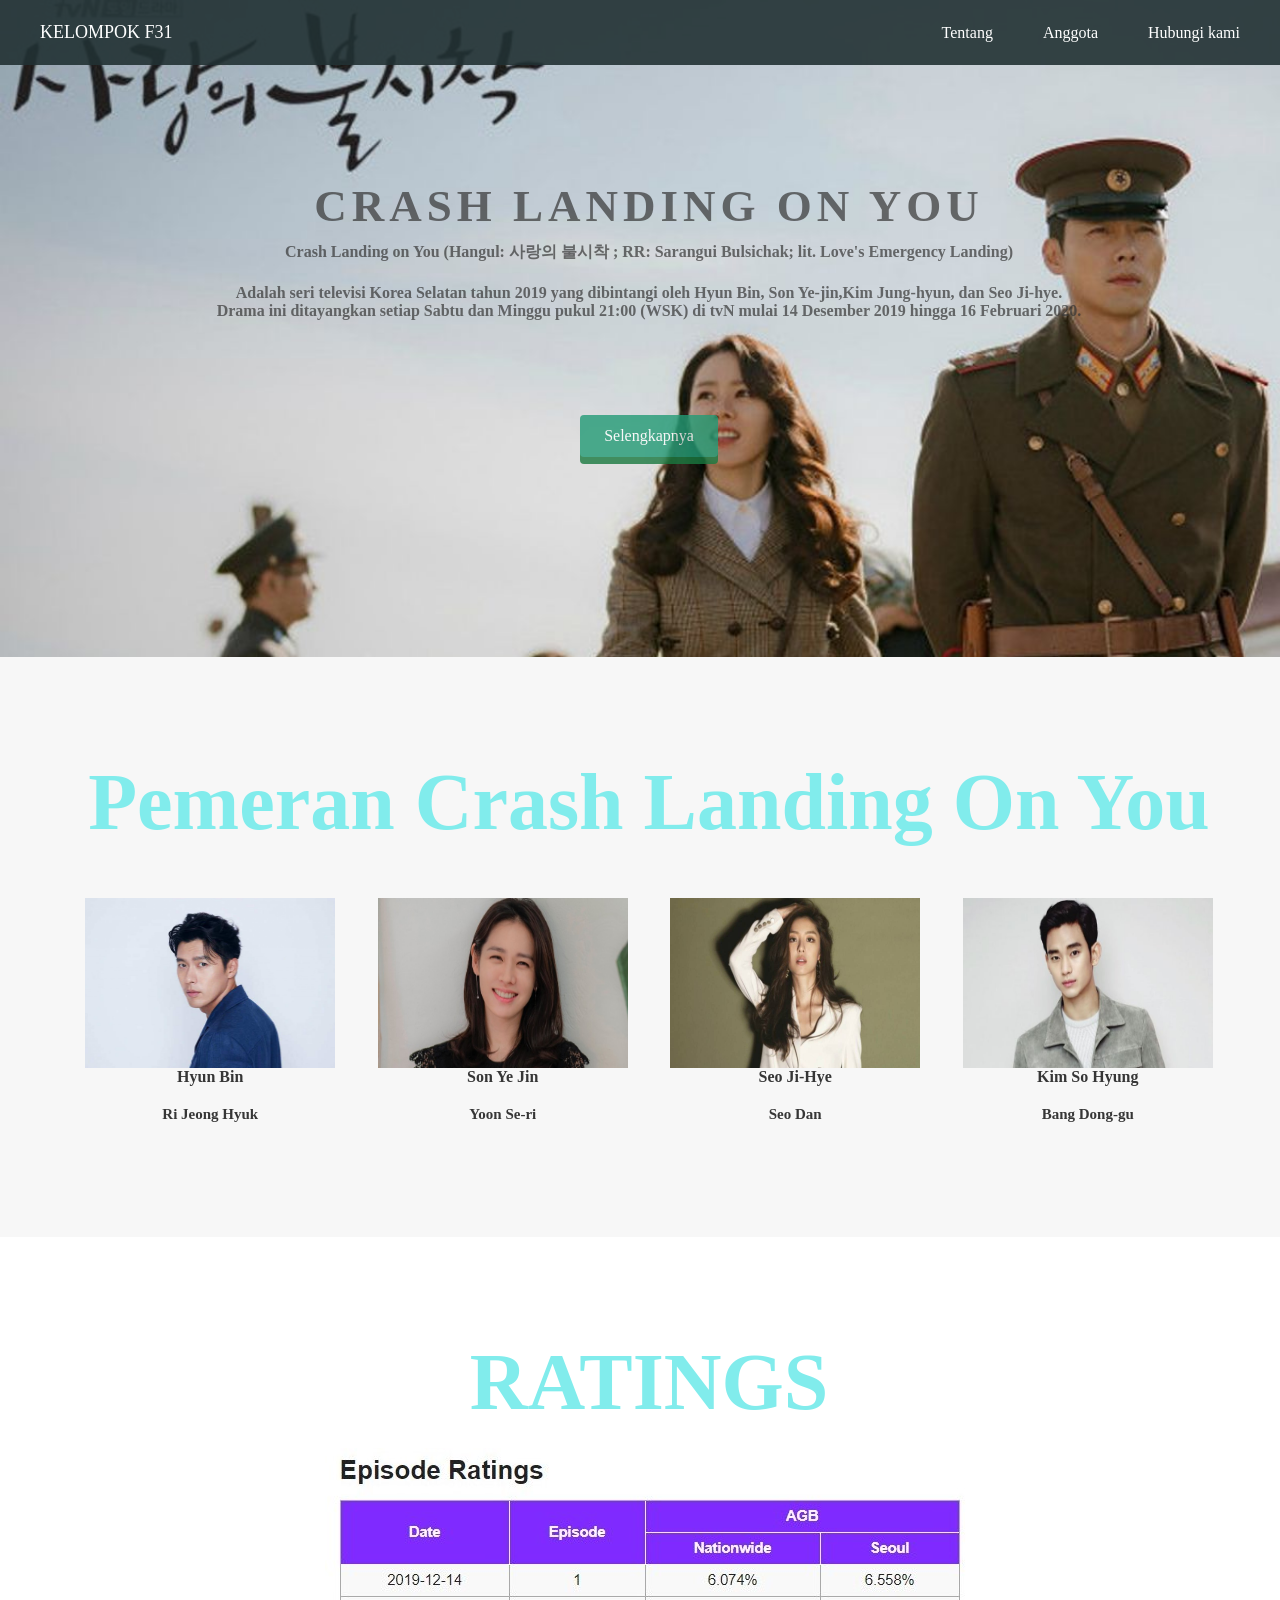
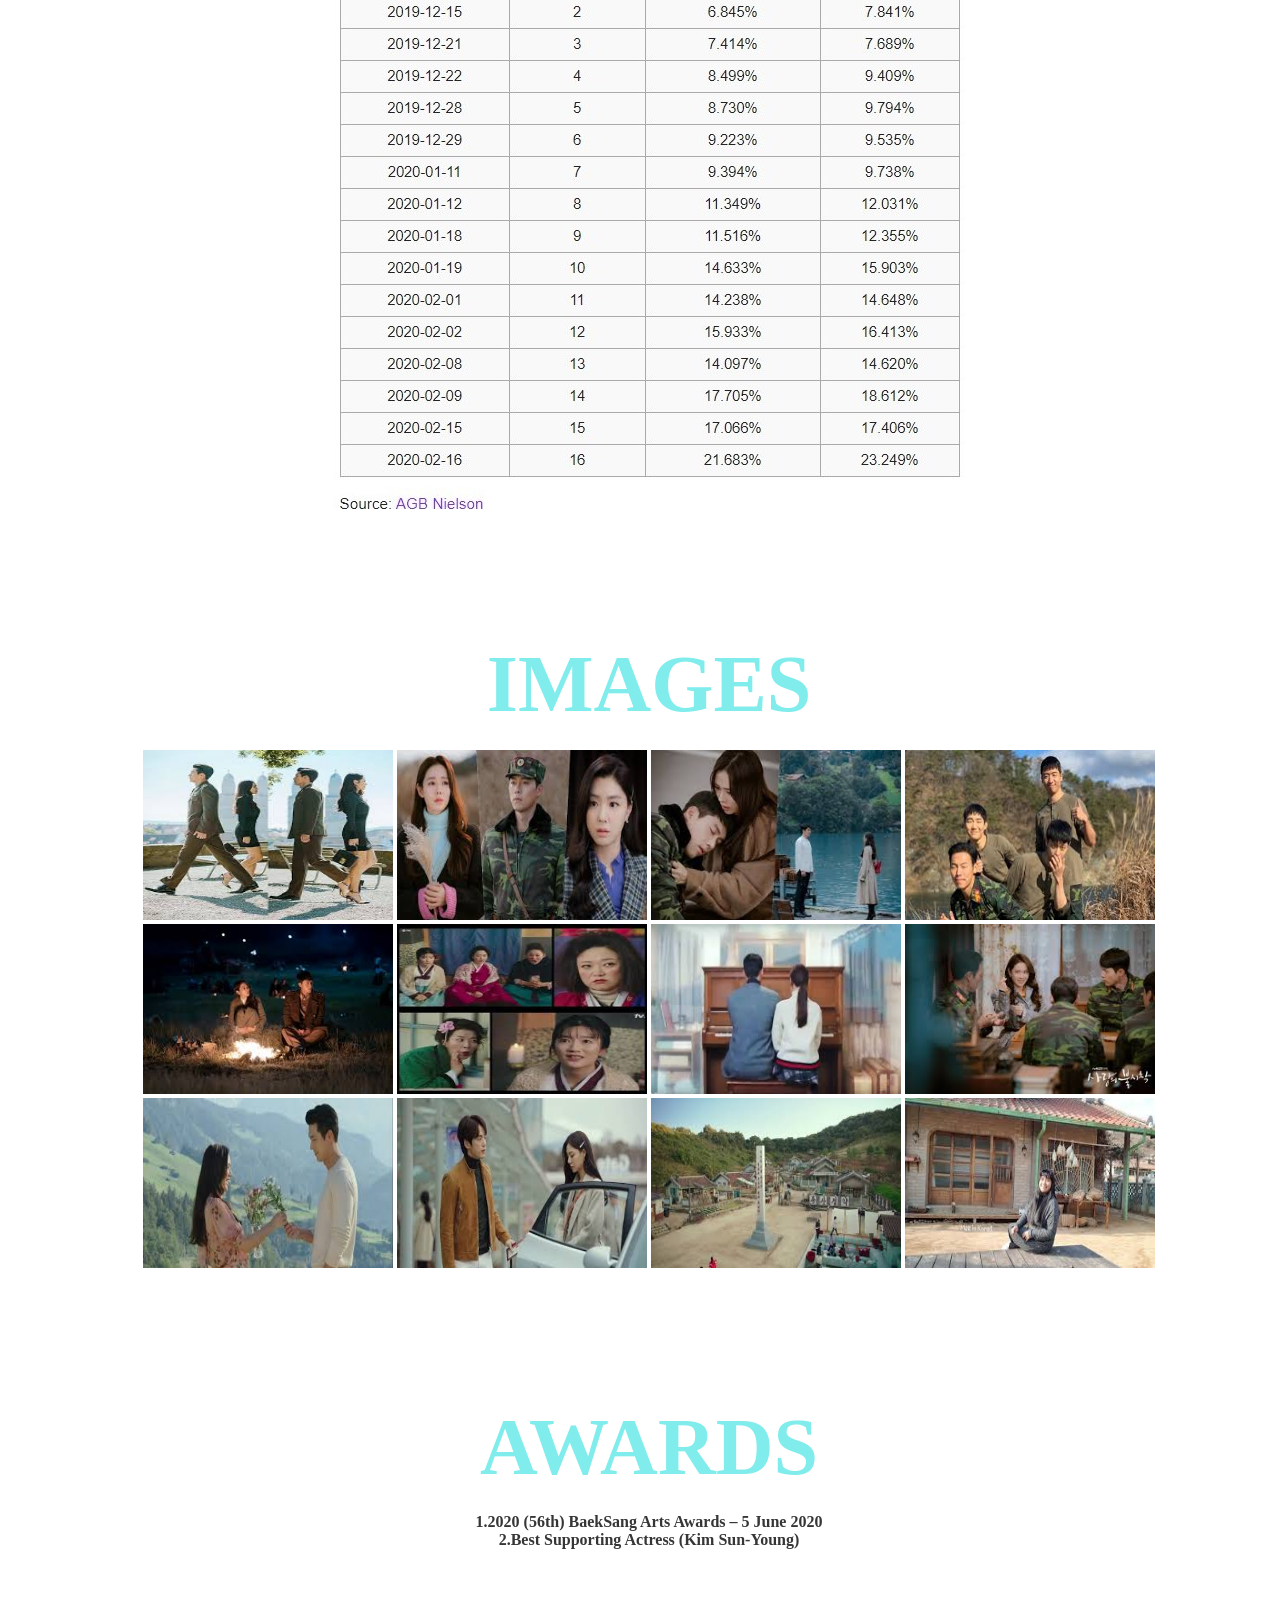
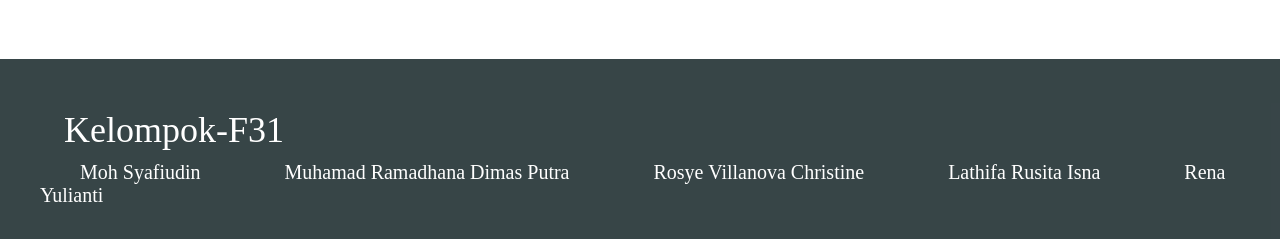
<file: index.html>
<html>
  <head>
  <title>kelompok 31</title>
    <meta charset="utf-8">
    <meta name="viewport" content="width=device-width, initial-scale=1.0">
    <link rel="stylesheet" type="text/css" href="stylesheet.css">
    <link rel="stylesheet" type="text/css" href="responsive.css" >
  </head>
  <body>
     <header>
      <div class="container1">
        <div class="header-left">
          <a class="logo" href="#">KELOMPOK F31</a>
        </div>
      
        <span class="fa fa-bars menu-icon"></span>
        <div class="header-right">
          <a href="#">Tentang</a>
          <a href="#">Anggota</a>
          <a href="#" class="hub">Hubungi kami</a>
        </div>
      </div>
    </header>
      <!-- main -->
    <div class="top-wrapper">
      <div class="container">
          <h1 class="bolder">CRASH LANDING ON YOU  </h1>
          <p class="bolder">Crash Landing on You (Hangul: 사랑의 불시착 ; RR: Sarangui Bulsichak; lit. Love's Emergency 
            Landing)</p> 
            <br>
            <p>Adalah seri televisi Korea Selatan tahun 2019 yang dibintangi oleh Hyun Bin, Son Ye-jin,Kim Jung-hyun, dan Seo Ji-hye.<br>
             Drama ini ditayangkan setiap Sabtu dan Minggu pukul 21:00 (WSK) di tvN mulai
              14 Desember 2019 hingga 16 Februari 2020.</p>
              <br><br><br><br>
              <div class="btn-wrapper">
          <a href="#" class="btn signup">Selengkapnya</a>
      </div>
    </div>
  </div>
<div class="lesson-wrapper">
      <div class="container">
        <div class="heading">
          <h2>Pemeran Crash Landing On You</h2>
        </div>
        <div class="lessons">
          <div class="lesson">
            <div class="lesson-icon">
              <img src="hyunbin.jpg" width="250px" height="170px">
            </div>
            <p>Hyun Bin</p>
            <p class="txt-contents">Ri Jeong Hyuk </p>
          </div>

          <div class="lesson">
            <div class="lesson-icon">
              <img src="sonyejin.jpeg" width="250px" height="170px" >
            </div>
            <p>Son Ye Jin</p>
            <p class="txt-contents">Yoon Se-ri</p>
          </div>

          <div class="lesson">
            <div class="lesson-icon">
              <img src="seojihye.jpg" width="250px" height="170px">
            </div>
            <p>Seo Ji-Hye</p>
            <p class="txt-contents">Seo Dan</p>
          </div>

          <div class="lesson">
            <div class="lesson-icon">
              <img src="kimsohyong.png" width="250px" height="170px">
            </div>
            <p>Kim So Hyung</p>
            <p class="txt-contents">Bang Dong-gu</p>
          </div>
        </div>
      </div>
    </div>
    <!-- main tambahan -->
    <div class="maintambahan">
     <div class="container">
      <div class="heading">
       <h2>RATINGS</h2>
       <img src="ratings.jpg">
      </div>
      <div class="heading">
       <h2>IMAGES</h2>
       <img src="img_1.jpg" width="250px" height="170px">
       <img src="img_2.jpg" width="250px" height="170px">
       <img src="img_3.jpg" width="250px" height="170px">
       <img src="img_4.jpg" width="250px" height="170px">
       <img src="img_5.jpg" width="250px" height="170px">
       <img src="img_6.jpg" width="250px" height="170px">
       <img src="img_7.jpg" width="250px" height="170px">
       <img src="img_8.jpg" width="250px" height="170px">
       <img src="img_9.jpg" width="250px" height="170px">
       <img src="img_10.jpg" width="250px" height="170px">
       <img src="img_11.jpg" width="250px" height="170px">
       <img src="img_12.jpg" width="250px" height="170px">
     </div>
     <div class="heading">
       <h2>AWARDS</h2>
       <p class=”text-contents”>1.2020 (56th) BaekSang Arts Awards – 5 June 2020</p>
       <p class=”text-contents”>2.Best Supporting Actress (Kim Sun-Young)</p>
      </div>

    
    
    </div>
    <div class="footer">
      <div class="footer-logo">Kelompok-F31</div>
      <div class="footer-list">
        <a href="https://github.com/syafiudin" class="https://github.com/syafiudin">Moh Syafiudin</a>
        <a href="https://github.com/dimasrama" class="https://github.com/dimasrama">Muhamad Ramadhana Dimas Putra</a>
        <a href="https://github.com/rosye2020" class="https://github.com/rosye2020">Rosye Villanova Christine</a>
        <a href="https://github.com/lathifaRisna" class="https://github.com/lathifaRisna">Lathifa Rusita Isna</a>
        <a href="https://github.com/renayulianti" class="https://github.com/renayulianti">Rena Yulianti</a>
      </div>
    </div>  
   
  

  </body>
</html>
</file>
<file: stylesheet.css>
/* css untuk kelas header */
html, body,
ul, ol, li,
h1, h2, h3, h4, h5, h6, p, div {
  margin: 0;
  padding: 0;
}
a {
    text-decoration: none;
  }

header{
    height: 65px;
  width: 100%;
  background-color: rgba(34, 49, 52, 0.9);
  position :fixed;
  top: 0;
  z-index: 10;
}
.header-right{
    float: right;

}
.header-right a{
    line-height: 65px;
    padding: 0 25px;
    color: white;
    display: block;
    float: left;
    transition: all 0.5s;
}
.header-left{
    float: left;
    line-height: 65px;
  padding: 0 25px;
 
  display: block;
}
.header-left a{
    color: white;
}

.logo{
    width:124px;
    margin-top:20px;
    font-size: large;
    
}
.container1 {
    max-width: 100%;
    padding: 0 15px;
    margin: 0 auto;
  }
.top-main{
    padding: 75px 0 100px 0;
}




/* css untuk kelas main */

body {
  margin: 0;
  font-family: "Lucida Grande";
}

a {
  text-decoration: none;
}

.container {
  width: 1170px;
  padding: 0 15px;
  margin: 0 auto;
}

.top-wrapper {
  padding: 180px 0 100px 0;
  background-image: url(CLOY.jpg);
  background-size: cover;
  color: white;
  text-align: center;
}

.top-wrapper h1 {
  opacity: 0.7;
  font-size: 45px;
  letter-spacing: 5px;
  margin-bottom: 10px;
}

.top-wrapper p {
  opacity: 0.7;
  margin-bottom: 3px;
}

.btn-wrapper {
  margin: 20px 0;
}

.btn-wrapper p {
  margin: 10px 0;
}

.signup {
  background-color: #239b76;
  box-shadow: 0 7px #1a7940;
}


.btn {
  padding: 12px 24px;
  color: white;
  display: inline-block;
  opacity: 0.8;
  border-radius: 4px;
}

.btn:hover {
  opacity: 1;
}
.signup:active {
  box-shadow: none;
  position: relative;
  top: 7px;
}


.lesson-wrapper {
  height: 500px;
  padding-bottom: 80px;
  background-color: #f7f7f7;
  text-align: center;
}

.heading {
  padding-top: 60px;
  padding-bottom: 30px;
  color: #5f5d60;
}


.lesson {
  float: left;
  width: 25%;
}

.lesson-icon {
  position: relative;
}

.lesson-icon p {
  position: absolute;
  top: 90px;
  width: 100%;
  color: white;
}

.txt-contents {
  width: 80%;
  display: inline-block;
  margin-top: 20px;
  font-size: 15px;
  color: #b3aeb5;
}
.container h1{
  font-weight: bolder;
   color:#363636;
}

.container p{
  font-weight: bolder;
  color:#363636;
}


/* css untuk kelas main tambahan */
.container {
    padding-bottom: 80px;
    padding-left: 5%;
    padding-right: 5%;
    text-align: center;
    
}

.heading h2{
    Font-size: 80px;
    text-align: center;    
    padding-top: 40px;
    padding-bottom: 20px;
    color: #81ecec;
    
}

.text-contents {
    width: 80%;
    display: inline-block;
    margin-top: 15px;
    font-size: 25px;
   
  }



/* css untuk kelas footer */
.footer {
  background-color:rgba(34, 49, 52, 0.9);
  height: 100px;
  width: 100%;
  padding: 40px;
}

.footer-logo {
  color: #fff;
  font-size: 36px;
  padding: 10px 24px;
}

.footer-list a {
  color: #fff;
  font-size: 20px;
  padding: 10px 40px;
}
</file>
<file: responsive.css>
@media(max-width: 1000px){

}
@media(max-width: 700px){

}
</file>
